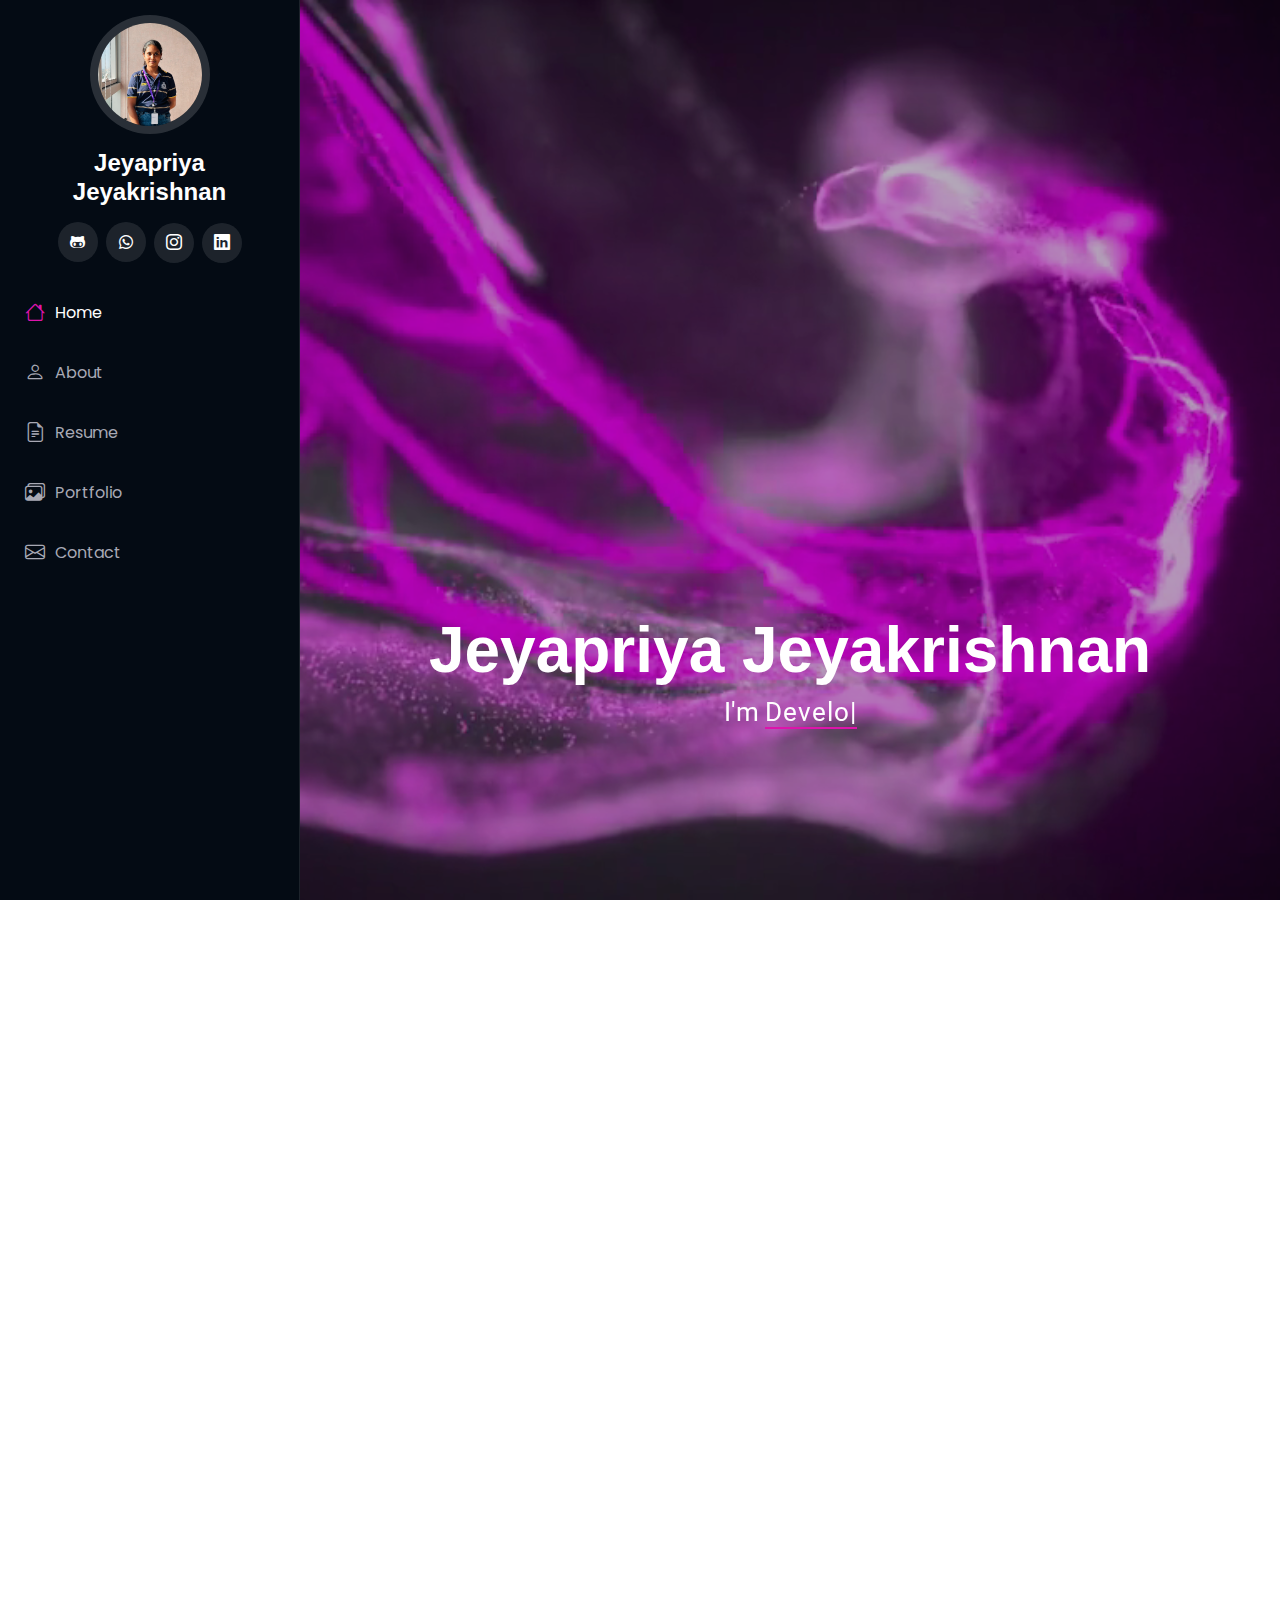
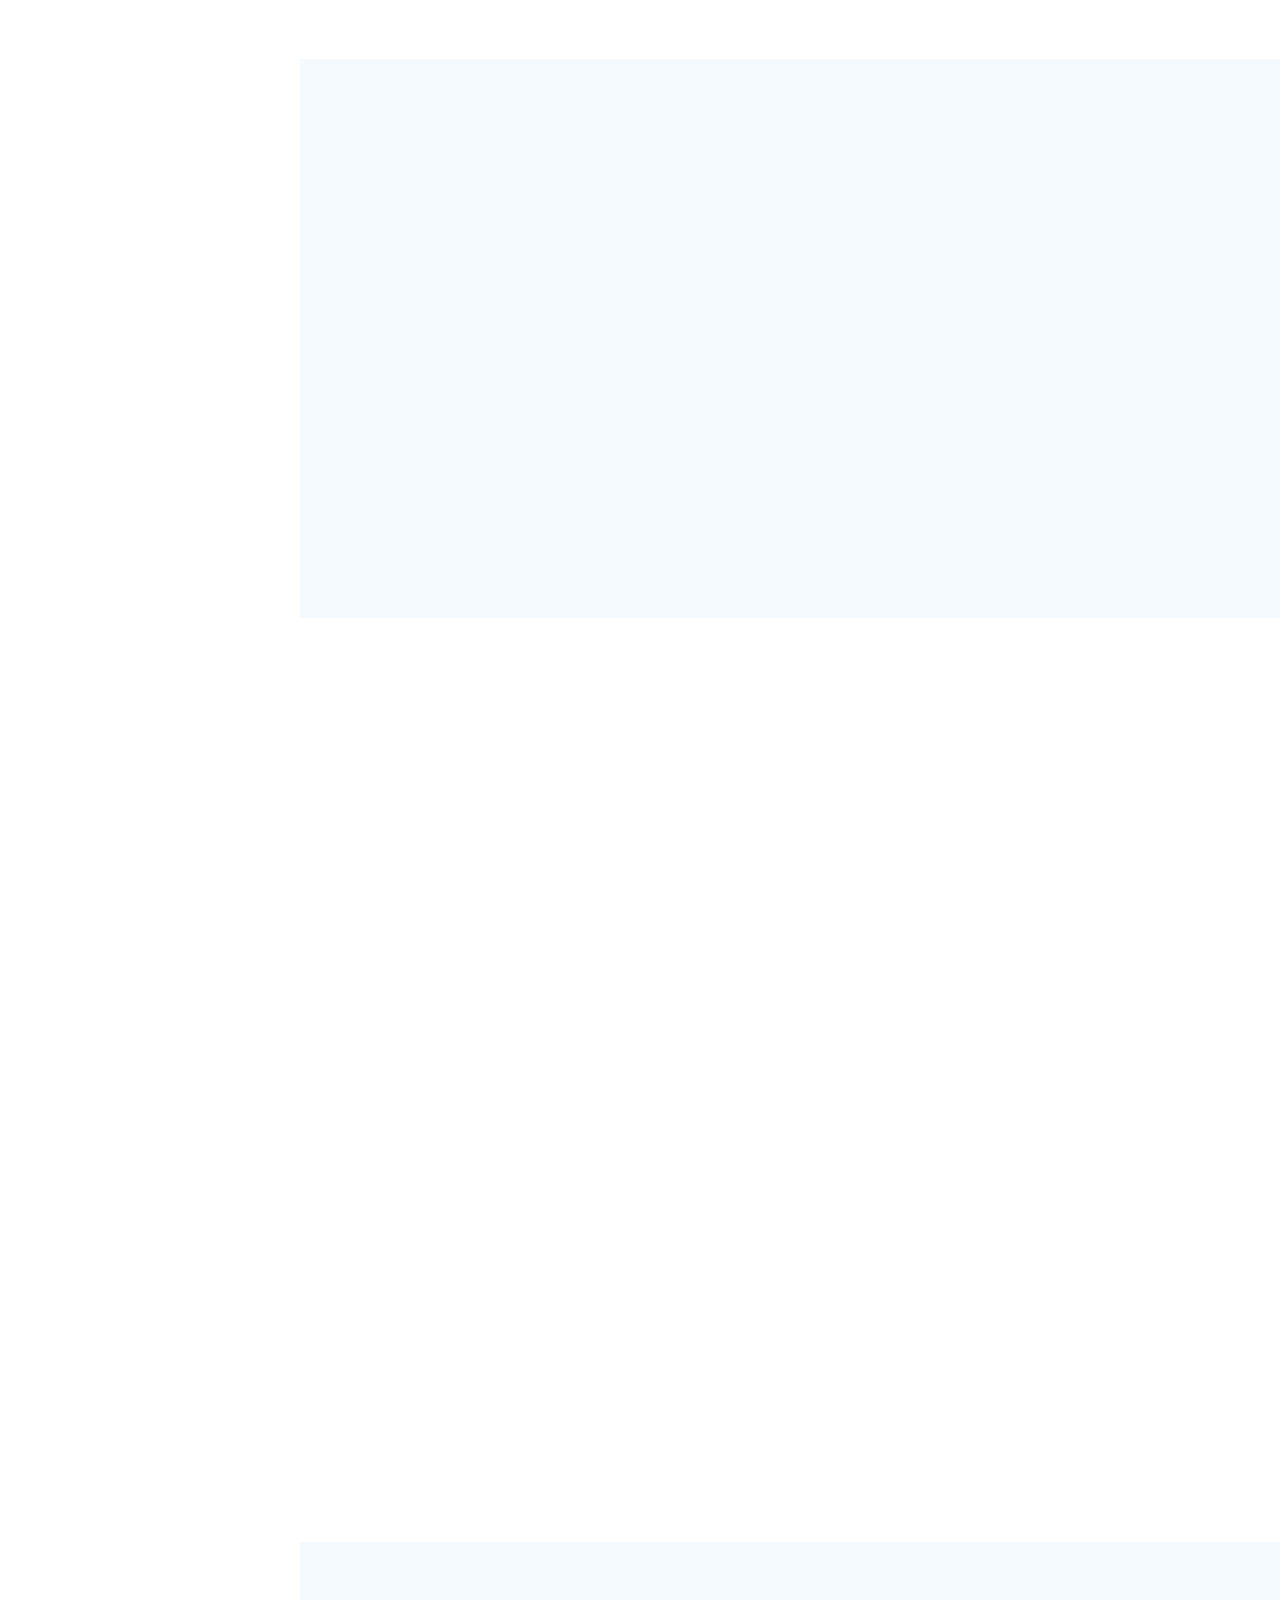
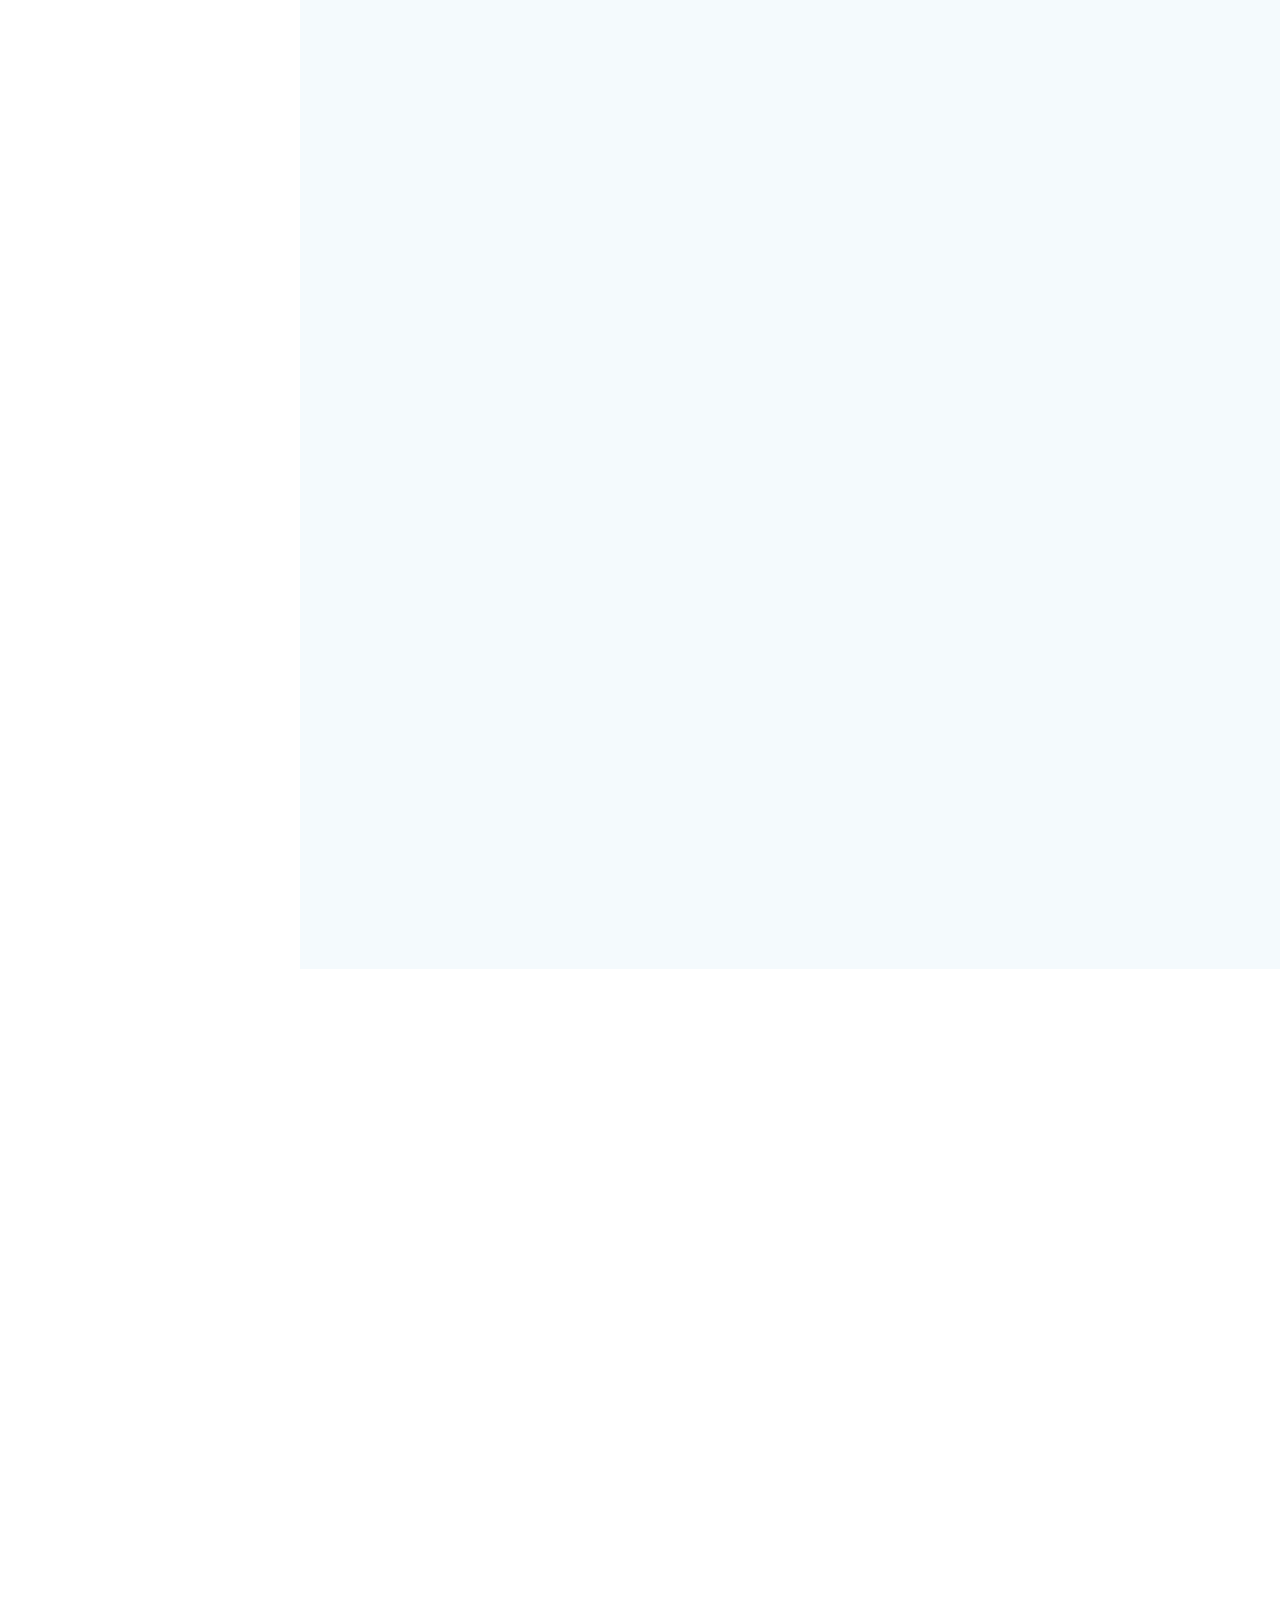
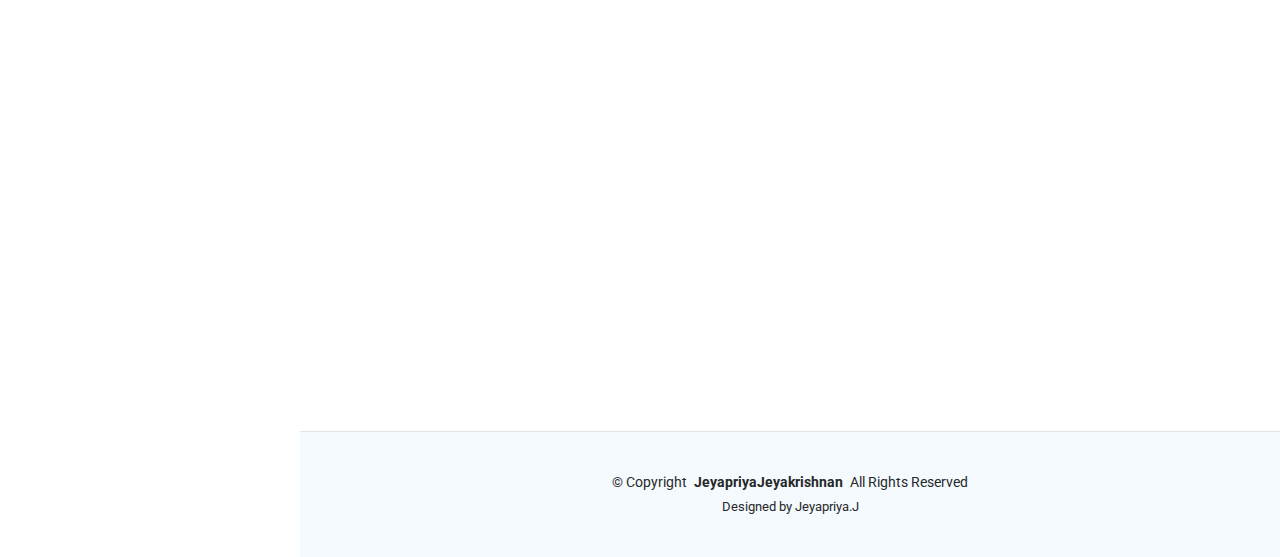
<file: index.html>
<!DOCTYPE html>
<html lang="en">

<head>
  <meta charset="utf-8">
  <meta content="width=device-width, initial-scale=1.0" name="viewport">
  <title>Personal Portfolio</title>
  <meta content="" name="description">
  <meta content="" name="keywords">

  <!-- Fonts -->
  <link href="https://fonts.googleapis.com" rel="preconnect">
  <link href="https://fonts.gstatic.com" rel="preconnect" crossorigin>
  <link href="https://fonts.googleapis.com/css2?family=Roboto:ital,wght@0,100;0,300;0,400;0,500;0,700;0,900;1,100;1,300;1,400;1,500;1,700;1,900&family=Poppins:ital,wght@0,100;0,200;0,300;0,400;0,500;0,600;0,700;0,800;0,900;1,100;1,200;1,300;1,400;1,500;1,600;1,700;1,800;1,900&display=swap" rel="stylesheet">

  <!-- Vendor CSS Files -->
  <link href="assets/vendor/bootstrap/css/bootstrap.min.css" rel="stylesheet">
  <link href="assets/vendor/bootstrap-icons/bootstrap-icons.css" rel="stylesheet">
  <link href="assets/vendor/aos/aos.css" rel="stylesheet">
  <link href="assets/vendor/glightbox/css/glightbox.min.css" rel="stylesheet">
  <link href="assets/vendor/swiper/swiper-bundle.min.css" rel="stylesheet">
  <!-- Add Font Awesome CSS -->
  <link href="https://cdnjs.cloudflare.com/ajax/libs/font-awesome/6.5.1/css/all.min.css" rel="stylesheet">

  <!-- Main CSS File -->
  <link href="assets/css/main.css" rel="stylesheet">
</head>



<body class="index-page">

  <header id="header" class="header dark-background d-flex flex-column">
    <i class="header-toggle d-xl-none bi bi-list"></i>

    <div class="profile-img">
      <img src="assets/img/my-profile-img2.jpg" alt="" class="img-fluid rounded-circle">
    </div>

    <a href="index.html" class="logo d-flex align-items-center justify-content-center">
      
      <h1 class="sitename">Jeyapriya Jeyakrishnan</h1>
    </a>

    <div class="social-links text-center">
      <a href="https://github.com/Jeyapriyajm" class="github"><i class="fa-brands fa-github-alt"></i></a>
      <a href="https://wa.me/+94762146064" class="whatsapp"><i class="fa-brands fa-whatsapp"></i></a>
      <a href="#" class="instagram"><i class="bi bi-instagram"></i></a>
      <a href="https://www.linkedin.com/in/jeyapriya-jeyakrishnan/" class="linkedin"><i class="bi bi-linkedin"></i></a>
    </div>

    <nav id="navmenu" class="navmenu">
      <ul>
        <li><a href="#hero" class="active"><i class="bi bi-house navicon"></i>Home</a></li>
        <li><a href="#about"><i class="bi bi-person navicon"></i> About</a></li>
        <li><a href="#resume"><i class="bi bi-file-earmark-text navicon"></i> Resume</a></li>
        <li><a href="#portfolio"><i class="bi bi-images navicon"></i> Portfolio</a></li>
        <li><a href="#contact"><i class="bi bi-envelope navicon"></i> Contact</a></li>
      </ul>
    </nav>

  </header>

  <main class="main">

    <!-- Hero Section -->
    <section id="hero" class="hero section dark-background">
      <video src="assets/img/bg.mp4" autoplay muted loop class="hero-video"></video>
      <div class="container hero-text" data-aos="fade-up" data-aos-delay="100">
        <h2>Jeyapriya Jeyakrishnan</h2>
        <p>
          I'm <span class="typed" data-typed-items="Developer, Freelancer, UI/UX Designer">Designer</span>
          <span class="typed-cursor typed-cursor--blink" aria-hidden="true"></span>
        </p>
      </div>
    </section>
    

    </section><!-- /Hero Section -->

    <!-- About Section -->
    <section id="about" class="about section">

      <!-- Section Title -->
      <div class="container section-title" data-aos="fade-up">
        <h2>About</h2>
        <p>Hi! I'm Jeypriya Jeyakrishnan, a passionate Technology Undergraduate specializing in 
          BICT (Bachelor of Information and Communication Technology) 
          at the University of Colombo Faculty of Technology. I thrive on solving 
          real-world challenges through coding and creative solutions, blending technical 
          expertise with innovative design. </p>
      </div><!-- End Section Title -->

      <div class="container" data-aos="fade-up" data-aos-delay="100">

        <div class="row gy-4 justify-content-center">
          <div class="col-lg-4">
            <img src="assets/img/my-profile-img.jpg" class="img-fluid" alt="">
          </div>
          <div class="col-lg-8 content">
            <h2>UI/UX Designer &amp; Web Developer.</h2>
            <p class="fst-italic py-3">
              
            </p>
            <div class="row">
              <div class="col-lg-6">
                <ul>
                  <li><i class="bi bi-chevron-right"></i> <strong>Birthday:</strong> <span>12. 11. 2001</span></li>
                  <li><i class="bi bi-chevron-right"></i> <strong>Website:</strong> <span></span></li>
                  <li><i class="bi bi-chevron-right"></i> <strong>Phone:</strong> <span>+94 762146064</span></li>
                  <li><i class="bi bi-chevron-right"></i> <strong>City:</strong> <span>Kandy, Sri Lanka</span></li>
                </ul>
              </div>
              <div class="col-lg-6">
                <ul>
                  <li><i class="bi bi-chevron-right"></i> <strong>Age:</strong> <span>23</span></li>
                  <li><i class="bi bi-chevron-right"></i> <strong>Degree:</strong> <span>BICT(Hons)</span></li>
                  <li><i class="bi bi-chevron-right"></i> <strong>Email:</strong> <span>jeyapriyajeyakrishnan@gmail.com</span></li>
                  <li><i class="bi bi-chevron-right"></i> <strong>Freelance:</strong> <span>Available</span></li>
                </ul>
              </div>
            </div>
            <p class="py-3">
              My skills span across software development, 
          web design, and project management, with hands-on experience in Python, Java, 
          C programming, SQL, and Android development. On the design side, I excel in crafting 
          clean, modern UI/UX designs using tools like Figma. I focus on creating solutions that 
          are not only visually appealing but also deliver an exceptional user experience.
            </p>
          </div>
        </div>

      </div>

    </section><!-- /About Section -->

  
    <!-- Skills Section -->
    <section id="skills" class="skills section light-background">

      <!-- Section Title -->
      <div class="container section-title" data-aos="fade-up">
        <h2>Skills</h2>
      </div><!-- End Section Title -->

      <div class="container" data-aos="fade-up" data-aos-delay="100">

        <div class="row skills-content skills-animation">

          <div class="col-lg-6">

            <div class="progress">
              <span class="skill"><span>HTML</span> <i class="val">100%</i></span>
              <div class="progress-bar-wrap">
                <div class="progress-bar" role="progressbar" aria-valuenow="100" aria-valuemin="0" aria-valuemax="100"></div>
              </div>
            </div><!-- End Skills Item -->

            <div class="progress">
              <span class="skill"><span>CSS</span> <i class="val">90%</i></span>
              <div class="progress-bar-wrap">
                <div class="progress-bar" role="progressbar" aria-valuenow="90" aria-valuemin="0" aria-valuemax="100"></div>
              </div>
            </div><!-- End Skills Item -->

            <div class="progress">
              <span class="skill"><span>JavaScript</span> <i class="val">75%</i></span>
              <div class="progress-bar-wrap">
                <div class="progress-bar" role="progressbar" aria-valuenow="75" aria-valuemin="0" aria-valuemax="100"></div>
              </div>
            </div><!-- End Skills Item -->

            <div class="progress">
              <span class="skill"><span>C</span> <i class="val">90%</i></span>
              <div class="progress-bar-wrap">
                <div class="progress-bar" role="progressbar" aria-valuenow="90" aria-valuemin="0" aria-valuemax="100"></div>
              </div>
            </div><!-- End Skills Item -->
            
            <div class="progress">
              <span class="skill"><span>Java</span> <i class="val">75%</i></span>
              <div class="progress-bar-wrap">
                <div class="progress-bar" role="progressbar" aria-valuenow="75" aria-valuemin="0" aria-valuemax="100"></div>
              </div>
            </div><!-- End Skills Item -->

          </div>

          <div class="col-lg-6">

            <div class="progress">
              <span class="skill"><span>PHP</span> <i class="val">80%</i></span>
              <div class="progress-bar-wrap">
                <div class="progress-bar" role="progressbar" aria-valuenow="80" aria-valuemin="0" aria-valuemax="100"></div>
              </div>
            </div><!-- End Skills Item -->

            <div class="progress">
              <span class="skill"><span>React</span> <i class="val">70%</i></span>
              <div class="progress-bar-wrap">
                <div class="progress-bar" role="progressbar" aria-valuenow="70" aria-valuemin="0" aria-valuemax="100"></div>
              </div>
            </div><!-- End Skills Item -->

            <div class="progress">
              <span class="skill"><span>SQL</span> <i class="val">80%</i></span>
              <div class="progress-bar-wrap">
                <div class="progress-bar" role="progressbar" aria-valuenow="80" aria-valuemin="0" aria-valuemax="100"></div>
              </div>
            </div><!-- End Skills Item -->
            
            <div class="progress">
              <span class="skill"><span>Python</span> <i class="val">80%</i></span>
              <div class="progress-bar-wrap">
                <div class="progress-bar" role="progressbar" aria-valuenow="80" aria-valuemin="0" aria-valuemax="100"></div>
              </div>
            </div><!-- End Skills Item -->

          </div>

        </div>

      </div>

    </section><!-- /Skills Section -->

    <!-- Resume Section -->
    <section id="resume" class="resume section">

      <!-- Section Title -->
      <div class="container section-title" data-aos="fade-up">
        <h2>Resume</h2>
        <p>I'm a dedicated and detail-oriented full-stack software developer 
          with experience in creating user-friendly, functional applications and websites.
           With a strong foundation in programming, I specialize in full-cycle software
           development, from concept to deployment, ensuring seamless functionality and exceptional design.</p>
      </div><!-- End Section Title -->

      <div class="container">

        <div class="row">

          <div class="col-lg-6" data-aos="fade-up" data-aos-delay="100">
            <h3 class="resume-title">Sumary</h3>

            <div class="resume-item pb-0">
              <h4>Jeyapriya Jyakrishnan</h4>

              <ul>
                <li>Kandy, Sri Lanka</li>
                <li>+94 762146064</li>
                <li>jeyapriyajeyakrishnan@gmail.com</li>
              </ul>
            </div><!-- Edn Resume Item -->

            <h3 class="resume-title">Education</h3>
            <div class="resume-item">
              <h4>Bachelor of Information and Communication Technology (BICT)</h4>
              <h5>2012 - 2026</h5>
              <p><em>University Of Colombo, Faculty of Technology</em></p>
              <p>Specializing in Information and Communication Technology with a strong focus on:

                <li>Operating Systems concepts</li>
                <li>Programming concepts</li>
                <li>Networking</li>
                <li>Database concepts</li>
                <li>Theory of Computer Science</li></p>
            </div><!-- Edn Resume Item -->


          </div>

          <div class="col-lg-6" data-aos="fade-up" data-aos-delay="200">
            <h3 class="resume-title">Certification</h3>
            <div class="resume-item">
              <h4>AWS Academy Graduate</h4>
              <h5>2023 - 2024</h5>
              <p><em>Certificate of Completion for AWS Cloud Foundation
              </em></p>
              <p>This program provided me with foundational knowledge in 
                Amazon Web Services (AWS), covering essential cloud 
                computing concepts, core AWS services, security, architecture, pricing, and support.</p>
            </div><!-- Edn Resume Item -->

            

          </div>

        </div>

      </div>

    </section><!-- /Resume Section -->

    <!-- Portfolio Section -->
    <section id="portfolio" class="portfolio section light-background">

      <!-- Section Title -->
      <div class="container section-title" data-aos="fade-up">
        <h2>Portfolio- Projects</h2>
        
      </div><!-- End Section Title -->

      <div class="container">

        <div class="isotope-layout" data-default-filter="*" data-layout="masonry" data-sort="original-order">

          <ul class="portfolio-filters isotope-filters" data-aos="fade-up" data-aos-delay="100">
            <li data-filter="*" class="filter-active">All</li>
            <li data-filter=".filter-UI">UI/UX Design</li>
            <li data-filter=".filter-Web">Web Application</li>
            <li data-filter=".filter-App">Mobile Application</li>
            <li data-filter=".filter-Se">Software Projects</li>
          </ul><!-- End Portfolio Filters -->

          <div class="row gy-4 isotope-container" data-aos="fade-up" data-aos-delay="200">

            <div class="col-lg-4 col-md-6 portfolio-item isotope-item filter-UI">
              <div class="portfolio-content h-100">
                <img src="assets/img/portfolio/UI Design-1.png" class="img-fluid" alt="">
                <div class="portfolio-info">
                  <h4>UI/UX Design</h4>
                  <p></p>
                  <a href="assets/img/portfolio/UI Design-1.png" title="UI Design" data-gallery="portfolio-gallery-UI" class="glightbox preview-link"><i class="bi bi-zoom-in"></i></a>
                  <a href="https://www.figma.com/design/pa0MLFTTeTrivCj2wcmrbG/Untitled?node-id=0-1&t=E3aLS8XmKxyAafVD-1" title="More Details" class="details-link"><i class="bi bi-link-45deg"></i></a>
                </div>
              </div>
            </div><!-- End Portfolio Item -->

            <div class="col-lg-4 col-md-6 portfolio-item isotope-item filter-Web">
              <div class="portfolio-content h-100">
                <img src="assets/img/portfolio/Web-1.jpg" class="img-fluid" alt="">
                <div class="portfolio-info">
                  <h4>Zero the Refill Store</h4>
                  <p></p>
                  <a href="assets/img/portfolio/Web-1.jpg" title="E-commerce Website" data-gallery="portfolio-gallery-Web" class="glightbox preview-link"><i class="bi bi-zoom-in"></i></a>
                  <a href="" title="More Details" class="details-link"><!--<i class="bi bi-link-45deg">--></i></a>
                </div>
              </div>
            </div><!-- End Portfolio Item -->

            <div class="col-lg-4 col-md-6 portfolio-item isotope-item filter-App">
              <div class="portfolio-content h-100">
                <img src="assets/img/portfolio/APP.png" class="img-fluid" alt="">
                <div class="portfolio-info">
                  <h4>ToDo Mobile Application</h4>
                  <a href="assets/img/portfolio/APP.png" title="App 1" data-gallery="portfolio-gallery-app" class="glightbox preview-link"><i class="bi bi-zoom-in"></i></a>
                  <a href="https://github.com/Jeyapriyajm/Todo-app.git" title="More Details" class="details-link"><i class="bi bi-link-45deg"></i></a>
                </div>
              </div>
            </div><!-- End Portfolio Item -->

            <div class="col-lg-4 col-md-6 portfolio-item isotope-item filter-Web">
              <div class="portfolio-content h-100">
                <img src="assets/img/portfolio/Web-2.png" class="img-fluid" alt="">
                <div class="portfolio-info">
                  <h4>Online Ice- Cream Shop</h4>
                  <p></p>
                  <a href="assets/img/portfolio/Web-2.png" title="Online Ice-cream store" data-gallery="portfolio-gallery-web" class="glightbox preview-link"><i class="bi bi-zoom-in"></i></a>
                  <a href="https://github.com/Jeyapriyajm/Ecom_Project1.git" title="More Details" class="details-link"><i class="bi bi-link-45deg"></i></a>
                </div>
              </div>
            </div><!-- End Portfolio Item -->

            <div class="col-lg-4 col-md-6 portfolio-item isotope-item filter-Se">
              <div class="portfolio-content h-100">
                <img src="assets/img/portfolio/calculator-1.png" class="img-fluid" alt="">
                <div class="portfolio-info">
                  <h4>RPN Calculator</h4>
                  <p></p>
                  <a href="assets/img/portfolio/calculator-2.png" title="ClI software Project Using C" data-gallery="portfolio-gallery-Se" class="glightbox preview-link"><i class="bi bi-zoom-in"></i></a>
                  <a href="https://github.com/Jeyapriyajm/Group_Project.git" title="More Details" class="details-link"><i class="bi bi-link-45deg"></i></a>
                </div>
              </div>
            </div><!-- End Portfolio Item -->

            <div class="row gy-4 isotope-container" data-aos="fade-up" data-aos-delay="200">

              <div class="col-lg-4 col-md-6 portfolio-item isotope-item filter-UI">
                <div class="portfolio-content h-100">
                  <img src="assets/img/portfolio/UI Design-2.png" class="img-fluid" alt="">
                  <div class="portfolio-info">
                    <h4>UI/UX Design</h4>
                    <p></p>
                    <a href="assets/img/portfolio/UI Design-2.png" title="UI Design" data-gallery="portfolio-gallery-UI" class="glightbox preview-link"><i class="bi bi-zoom-in"></i></a>
                    <a href="https://www.figma.com/design/EEtuyxfnwVpnxnRrLgfyYD/todo-app-ui-correct?node-id=0-1&t=r4GjNjKVZmxlzyyA-1" title="More Details" class="details-link"><i class="bi bi-link-45deg"></i></a>
                  </div>
                </div>
              </div><!-- End Portfolio Item -->

            <div class="col-lg-4 col-md-6 portfolio-item isotope-item filter-Web">
              <div class="portfolio-content h-100">
                <img src="assets/img/portfolio/Web Game.png" class="img-fluid" alt="">
                <div class="portfolio-info">
                  <h4>Simple 2D Game</h4>
                  <p></p>
                  <a href="assets/img/portfolio/Web Game.png" title="2D game" data-gallery="portfolio-gallery-web" class="glightbox preview-link"><i class="bi bi-zoom-in"></i></a>
                  <a href="https://jeyapriyajm.github.io/Simple_2D_Game/" title="More Details" class="details-link"><i class="bi bi-link-45deg"></i></a>
                </div>
              </div>
            </div><!-- End Portfolio Item -->

            <div class="col-lg-4 col-md-6 portfolio-item isotope-item filter-Se">
              <div class="portfolio-content h-100">
                <img src="assets/img/portfolio/python-1.png" class="img-fluid" alt="">
                <div class="portfolio-info">
                  <h4>Election Vote Calculation System</h4>
                  <p></p>
                  <a href="assets/img/portfolio/python-1.png" title="Election Vote Calculation system" data-gallery="portfolio-gallery-Se" class="glightbox preview-link"><i class="bi bi-zoom-in"></i></a>
                  <a href="https://github.com/Jeyapriyajm/Election-Vote-Calculation-System.git" title="More Details" class="details-link"><i class="bi bi-link-45deg"></i></a>
                </div>
              </div>
            </div><!-- End Portfolio Item -->

            <div class="col-lg-4 col-md-6 portfolio-item isotope-item filter-Se">
              <div class="portfolio-content h-100">
                <img src="assets/img/portfolio/C-1.png" class="img-fluid" alt="">
                <div class="portfolio-info">
                  <h4>Student management System</h4>
                  <p></p>
                  <a href="assets/img/portfolio/c-2.png" title="Simple Web based 2D Game" data-gallery="portfolio-gallery-Se" class="glightbox preview-link"><i class="bi bi-zoom-in"></i></a>
                  <a href="https://github.com/Jeyapriyajm/Student_Management_System.git" title="More Details" class="details-link"><i class="bi bi-link-45deg"></i></a>
                </div>
              </div>
            </div><!-- End Portfolio Item -->

            <div class="col-lg-4 col-md-6 portfolio-item isotope-item filter-Web">
              <div class="portfolio-content h-100">
                <img src="assets/img/portfolio/web-3.png" class="img-fluid" alt="">
                <div class="portfolio-info">
                  <h4>Personal Portfolio</h4>
                  <p></p>
                  <a href="assets/img/portfolio/web-3.png" title="Personal-Portfolio" data-gallery="portfolio-gallery-Web" class="glightbox preview-link"><i class="bi bi-zoom-in"></i></a>
                  <a href="https://jeyapriyajm.github.io/Web/" title="More Details" class="details-link"><i class="bi bi-link-45deg"></i></a>
                </div>
              </div>
            </div><!-- End Portfolio Item -->

            <div class="col-lg-4 col-md-6 portfolio-item isotope-item filter-Web">
              <div class="portfolio-content h-100">
                <img src="assets/img/portfolio/web-4.png" class="img-fluid" alt="">
                <div class="portfolio-info">
                  <h4>SJ Motors</h4>
                  <p></p>
                  <a href="assets/img/portfolio/web-4.png" title="SJ motors" data-gallery="portfolio-gallery-Web" class="glightbox preview-link"><i class="bi bi-zoom-in"></i></a>
                  <a href="https://github.com/Jeyapriyajm/SJ_motors.git" title="More Details" class="details-link"><i class="bi bi-link-45deg"></i></a>
                </div>
              </div>
            </div><!-- End Portfolio Item -->

          </div><!-- End Portfolio Container -->

        </div>

      </div>

    </section><!-- /Portfolio Section -->


    <!-- Contact Section -->
    <section id="contact" class="contact section">

      <!-- Section Title -->
      <div class="container section-title" data-aos="fade-up">
        <h2>Contact</h2>
        <p>Interested in collaborating on exciting projects or discussing opportunities? Feel free to reach out!

        </p>
      </div><!-- End Section Title -->

      <div class="container" data-aos="fade-up" data-aos-delay="100">

        <div class="row gy-4">

          <div class="col-lg-5">

            <div class="info-wrap">
              <div class="info-item d-flex" data-aos="fade-up" data-aos-delay="200">
                <i class="bi bi-geo-alt flex-shrink-0"></i>
                <div>
                  <h3>Address</h3>
                  <p>18/3, Sinhapitiya, Gampola, Sri Lanka</p>
                </div>
              </div><!-- End Info Item -->

              <div class="info-item d-flex" data-aos="fade-up" data-aos-delay="300">
                <i class="bi bi-telephone flex-shrink-0"></i>
                <div>
                  <h3>Call Me</h3>
                  <p>+94 762146064</p>
                </div>
              </div><!-- End Info Item -->

              <div class="info-item d-flex" data-aos="fade-up" data-aos-delay="400">
                <i class="bi bi-envelope flex-shrink-0"></i>
                <div>
                  <h3>Email Address</h3>
                  <p>jeyapriyajeyakrishnan@gmail.com</p>
                </div>
              </div><!-- End Info  -->

              <iframe src="https://www.google.com/maps/embed?pb=!1m18!1m12!1m3!1d48987.12658554765!2d80.5264147540458!3d7.1772464637640185!2m3!1f0!2f0!3f0!3m2!1i1024!2i768!4f13.1!3m3!1m2!1s0x3ae371c740a6ba35%3A0x199f5ad7a0aaa198!2sGampola%2C%20Sri%20Lanka!5e1!3m2!1sen!2sus!4v1733820699525!5m2!1sen!2sus" width="600" height="450" style="border:0;" allowfullscreen="" loading="lazy" referrerpolicy="no-referrer-when-downgrade"></iframe>
            </div>
          </div>

          <div class="col-lg-7">
            <form action="forms/contact.php" method="post" class="php-email-form" data-aos="fade-up" data-aos-delay="200">
              <div class="row gy-4">

                <div class="col-md-6">
                  <label for="name-field" class="pb-2">Your Name</label>
                  <input type="text" name="name" id="name-field" class="form-control" required="">
                </div>

                <div class="col-md-6">
                  <label for="email-field" class="pb-2">Your Email</label>
                  <input type="email" class="form-control" name="email" id="email-field" required="">
                </div>

                <div class="col-md-12">
                  <label for="subject-field" class="pb-2">Subject</label>
                  <input type="text" class="form-control" name="subject" id="subject-field" required="">
                </div>

                <div class="col-md-12">
                  <label for="message-field" class="pb-2">Message</label>
                  <textarea class="form-control" name="message" rows="10" id="message-field" required=""></textarea>
                </div>

                <div class="col-md-12 text-center">
                  <div class="loading">Loading</div>
                  <div class="error-message"></div>
                  <div class="sent-message">Your message has been sent. Thank you!</div>

                  <button type="submit">Send Message</button>
                </div>

              </div>
            </form>
          </div><!-- End Contact Form -->

        </div>

      </div>

    </section><!-- /Contact Section -->

  </main>

  <footer id="footer" class="footer position-relative light-background">

    <div class="container">
      <div class="copyright text-center ">
        <p>© <span>Copyright</span> <strong class="px-1 sitename">JeyapriyaJeyakrishnan</strong> <span>All Rights Reserved</span></p>
      </div>
      <div class="credits">
        Designed by Jeyapriya.J 
      </div>
    </div>

  </footer>

  <!-- Scroll Top -->
  <a href="#" id="scroll-top" class="scroll-top d-flex align-items-center justify-content-center"><i class="bi bi-arrow-up-short"></i></a>

  <!-- Preloader -->
  <div id="preloader"></div>

  <!-- Vendor JS Files -->
  <script src="assets/vendor/bootstrap/js/bootstrap.bundle.min.js"></script>
  <script src="assets/vendor/php-email-form/validate.js"></script>
  <script src="assets/vendor/aos/aos.js"></script>
  <script src="assets/vendor/typed.js/typed.umd.js"></script>
  <script src="assets/vendor/purecounter/purecounter_vanilla.js"></script>
  <script src="assets/vendor/waypoints/noframework.waypoints.js"></script>
  <script src="assets/vendor/glightbox/js/glightbox.min.js"></script>
  <script src="assets/vendor/imagesloaded/imagesloaded.pkgd.min.js"></script>
  <script src="assets/vendor/isotope-layout/isotope.pkgd.min.js"></script>
  <script src="assets/vendor/swiper/swiper-bundle.min.js"></script>

  <!-- Main JS File -->
  <script src="assets/js/main.js"></script>

</body>

</html>
</file>
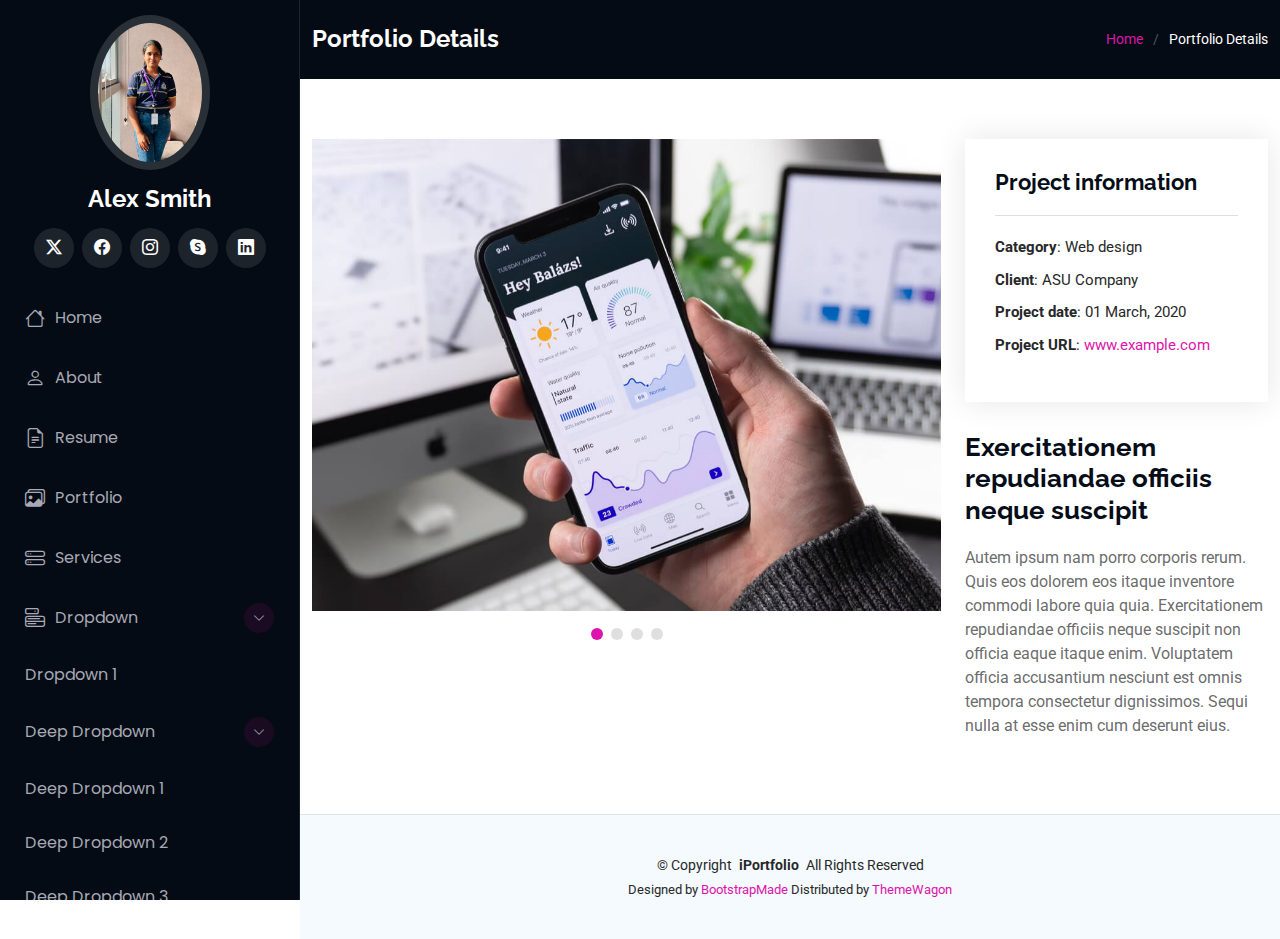
<file: portfolio-details.html>
<!DOCTYPE html>
<html lang="en">

<head>
  <meta charset="utf-8">
  <meta content="width=device-width, initial-scale=1.0" name="viewport">
  <title>Portfolio Details - iPortfolio Bootstrap Template</title>
  <meta content="" name="description">
  <meta content="" name="keywords">

  <!-- Fonts -->
  <link href="https://fonts.googleapis.com" rel="preconnect">
  <link href="https://fonts.gstatic.com" rel="preconnect" crossorigin>
  <link href="https://fonts.googleapis.com/css2?family=Roboto:ital,wght@0,100;0,300;0,400;0,500;0,700;0,900;1,100;1,300;1,400;1,500;1,700;1,900&family=Poppins:ital,wght@0,100;0,200;0,300;0,400;0,500;0,600;0,700;0,800;0,900;1,100;1,200;1,300;1,400;1,500;1,600;1,700;1,800;1,900&family=Raleway:ital,wght@0,100;0,200;0,300;0,400;0,500;0,600;0,700;0,800;0,900;1,100;1,200;1,300;1,400;1,500;1,600;1,700;1,800;1,900&display=swap" rel="stylesheet">

  <!-- Vendor CSS Files -->
  <link href="assets/vendor/bootstrap/css/bootstrap.min.css" rel="stylesheet">
  <link href="assets/vendor/bootstrap-icons/bootstrap-icons.css" rel="stylesheet">
  <link href="assets/vendor/aos/aos.css" rel="stylesheet">
  <link href="assets/vendor/glightbox/css/glightbox.min.css" rel="stylesheet">
  <link href="assets/vendor/swiper/swiper-bundle.min.css" rel="stylesheet">

  <!-- Main CSS File -->
  <link href="assets/css/main.css" rel="stylesheet">
</head>

<body class="portfolio-details-page">

  <header id="header" class="header dark-background d-flex flex-column">
    <i class="header-toggle d-xl-none bi bi-list"></i>

    <div class="profile-img">
      <img src="assets/img/my-profile-img.jpg" alt="" class="img-fluid rounded-circle">
    </div>

    <a href="index.html" class="logo d-flex align-items-center justify-content-center">
      <!-- Uncomment the line below if you also wish to use an image logo -->
      <!-- <img src="assets/img/logo.png" alt=""> -->
      <h1 class="sitename">Alex Smith</h1>
    </a>

    <div class="social-links text-center">
      <a href="#" class="twitter"><i class="bi bi-twitter-x"></i></a>
      <a href="#" class="facebook"><i class="bi bi-facebook"></i></a>
      <a href="#" class="instagram"><i class="bi bi-instagram"></i></a>
      <a href="#" class="google-plus"><i class="bi bi-skype"></i></a>
      <a href="#" class="linkedin"><i class="bi bi-linkedin"></i></a>
    </div>

    <nav id="navmenu" class="navmenu">
      <ul>
        <li><a href="#hero"><i class="bi bi-house navicon"></i>Home</a></li>
        <li><a href="#about"><i class="bi bi-person navicon"></i> About</a></li>
        <li><a href="#resume"><i class="bi bi-file-earmark-text navicon"></i> Resume</a></li>
        <li><a href="#portfolio"><i class="bi bi-images navicon"></i> Portfolio</a></li>
        <li><a href="#services"><i class="bi bi-hdd-stack navicon"></i> Services</a></li>
        <li class="dropdown"><a href="#"><i class="bi bi-menu-button navicon"></i> <span>Dropdown</span> <i class="bi bi-chevron-down toggle-dropdown"></i></a>
          <ul>
            <li><a href="#">Dropdown 1</a></li>
            <li class="dropdown"><a href="#"><span>Deep Dropdown</span> <i class="bi bi-chevron-down toggle-dropdown"></i></a>
              <ul>
                <li><a href="#">Deep Dropdown 1</a></li>
                <li><a href="#">Deep Dropdown 2</a></li>
                <li><a href="#">Deep Dropdown 3</a></li>
                <li><a href="#">Deep Dropdown 4</a></li>
                <li><a href="#">Deep Dropdown 5</a></li>
              </ul>
            </li>
            <li><a href="#">Dropdown 2</a></li>
            <li><a href="#">Dropdown 3</a></li>
            <li><a href="#">Dropdown 4</a></li>
          </ul>
        </li>
        <li><a href="#contact"><i class="bi bi-envelope navicon"></i> Contact</a></li>
      </ul>
    </nav>

  </header>

  <main class="main">

    <!-- Page Title -->
    <div class="page-title dark-background">
      <div class="container d-lg-flex justify-content-between align-items-center">
        <h1 class="mb-2 mb-lg-0">Portfolio Details</h1>
        <nav class="breadcrumbs">
          <ol>
            <li><a href="index.html">Home</a></li>
            <li class="current">Portfolio Details</li>
          </ol>
        </nav>
      </div>
    </div><!-- End Page Title -->

    <!-- Portfolio Details Section -->
    <section id="portfolio-details" class="portfolio-details section">

      <div class="container" data-aos="fade-up" data-aos-delay="100">

        <div class="row gy-4">

          <div class="col-lg-8">
            <div class="portfolio-details-slider swiper init-swiper">

              <script type="application/json" class="swiper-config">
                {
                  "loop": true,
                  "speed": 600,
                  "autoplay": {
                    "delay": 5000
                  },
                  "slidesPerView": "auto",
                  "pagination": {
                    "el": ".swiper-pagination",
                    "type": "bullets",
                    "clickable": true
                  }
                }
              </script>

              <div class="swiper-wrapper align-items-center">

                <div class="swiper-slide">
                  <img src="assets/img/portfolio/app-1.jpg" alt="">
                </div>

                <div class="swiper-slide">
                  <img src="assets/img/portfolio/product-1.jpg" alt="">
                </div>

                <div class="swiper-slide">
                  <img src="assets/img/portfolio/branding-1.jpg" alt="">
                </div>

                <div class="swiper-slide">
                  <img src="assets/img/portfolio/books-1.jpg" alt="">
                </div>

              </div>
              <div class="swiper-pagination"></div>
            </div>
          </div>

          <div class="col-lg-4">
            <div class="portfolio-info" data-aos="fade-up" data-aos-delay="200">
              <h3>Project information</h3>
              <ul>
                <li><strong>Category</strong>: Web design</li>
                <li><strong>Client</strong>: ASU Company</li>
                <li><strong>Project date</strong>: 01 March, 2020</li>
                <li><strong>Project URL</strong>: <a href="#">www.example.com</a></li>
              </ul>
            </div>
            <div class="portfolio-description" data-aos="fade-up" data-aos-delay="300">
              <h2>Exercitationem repudiandae officiis neque suscipit</h2>
              <p>
                Autem ipsum nam porro corporis rerum. Quis eos dolorem eos itaque inventore commodi labore quia quia. Exercitationem repudiandae officiis neque suscipit non officia eaque itaque enim. Voluptatem officia accusantium nesciunt est omnis tempora consectetur dignissimos. Sequi nulla at esse enim cum deserunt eius.
              </p>
            </div>
          </div>

        </div>

      </div>

    </section><!-- /Portfolio Details Section -->

  </main>

  <footer id="footer" class="footer position-relative light-background">

    <div class="container">
      <div class="copyright text-center ">
        <p>© <span>Copyright</span> <strong class="px-1 sitename">iPortfolio</strong> <span>All Rights Reserved</span></p>
      </div>
      <div class="credits">
        <!-- All the links in the footer should remain intact. -->
        <!-- You can delete the links only if you've purchased the pro version. -->
        <!-- Licensing information: https://bootstrapmade.com/license/ -->
        <!-- Purchase the pro version with working PHP/AJAX contact form: [buy-url] -->
        Designed by <a href="https://bootstrapmade.com/">BootstrapMade</a> Distributed by <a href="https://themewagon.com">ThemeWagon</a>
      </div>
    </div>

  </footer>

  <!-- Scroll Top -->
  <a href="#" id="scroll-top" class="scroll-top d-flex align-items-center justify-content-center"><i class="bi bi-arrow-up-short"></i></a>

  <!-- Preloader -->
  <div id="preloader"></div>

  <!-- Vendor JS Files -->
  <script src="assets/vendor/bootstrap/js/bootstrap.bundle.min.js"></script>
  <script src="assets/vendor/php-email-form/validate.js"></script>
  <script src="assets/vendor/aos/aos.js"></script>
  <script src="assets/vendor/typed.js/typed.umd.js"></script>
  <script src="assets/vendor/purecounter/purecounter_vanilla.js"></script>
  <script src="assets/vendor/waypoints/noframework.waypoints.js"></script>
  <script src="assets/vendor/glightbox/js/glightbox.min.js"></script>
  <script src="assets/vendor/imagesloaded/imagesloaded.pkgd.min.js"></script>
  <script src="assets/vendor/isotope-layout/isotope.pkgd.min.js"></script>
  <script src="assets/vendor/swiper/swiper-bundle.min.js"></script>

  <!-- Main JS File -->
  <script src="assets/js/main.js"></script>

</body>

</html>
</file>
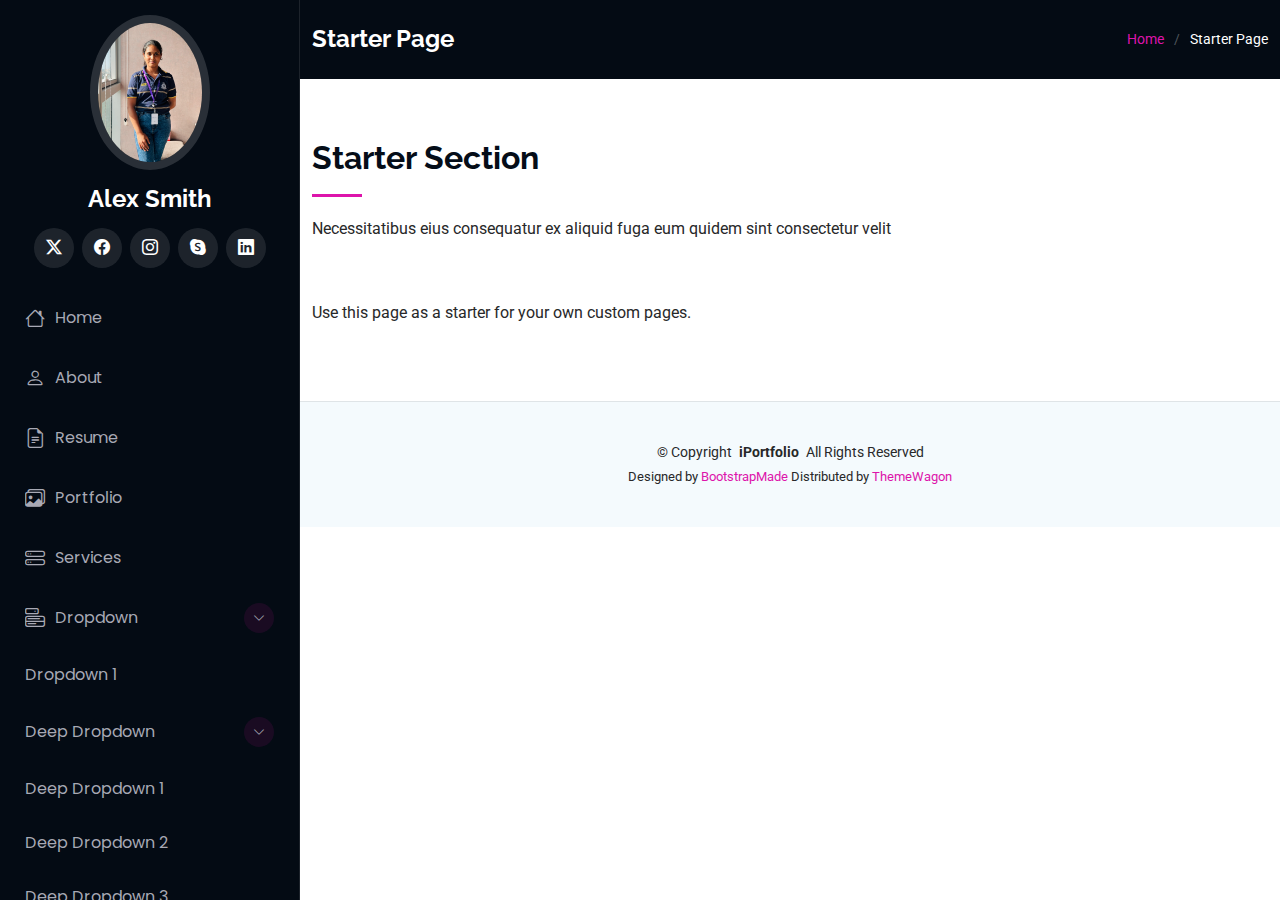
<file: starter-page.html>
<!DOCTYPE html>
<html lang="en">

<head>
  <meta charset="utf-8">
  <meta content="width=device-width, initial-scale=1.0" name="viewport">
  <title>Starter Page - iPortfolio Bootstrap Template</title>
  <meta content="" name="description">
  <meta content="" name="keywords">

  

  <!-- Fonts -->
  <link href="https://fonts.googleapis.com" rel="preconnect">
  <link href="https://fonts.gstatic.com" rel="preconnect" crossorigin>
  <link href="https://fonts.googleapis.com/css2?family=Roboto:ital,wght@0,100;0,300;0,400;0,500;0,700;0,900;1,100;1,300;1,400;1,500;1,700;1,900&family=Poppins:ital,wght@0,100;0,200;0,300;0,400;0,500;0,600;0,700;0,800;0,900;1,100;1,200;1,300;1,400;1,500;1,600;1,700;1,800;1,900&family=Raleway:ital,wght@0,100;0,200;0,300;0,400;0,500;0,600;0,700;0,800;0,900;1,100;1,200;1,300;1,400;1,500;1,600;1,700;1,800;1,900&display=swap" rel="stylesheet">

  <!-- Vendor CSS Files -->
  <link href="assets/vendor/bootstrap/css/bootstrap.min.css" rel="stylesheet">
  <link href="assets/vendor/bootstrap-icons/bootstrap-icons.css" rel="stylesheet">
  <link href="assets/vendor/aos/aos.css" rel="stylesheet">
  <link href="assets/vendor/glightbox/css/glightbox.min.css" rel="stylesheet">
  <link href="assets/vendor/swiper/swiper-bundle.min.css" rel="stylesheet">

  <!-- Main CSS File -->
  <link href="assets/css/main.css" rel="stylesheet">

  <!-- =======================================================
  * Template Name: iPortfolio
  * Template URL: https://bootstrapmade.com/iportfolio-bootstrap-portfolio-websites-template/
  * Updated: Jun 29 2024 with Bootstrap v5.3.3
  * Author: BootstrapMade.com
  * License: https://bootstrapmade.com/license/
  ======================================================== -->
</head>

<body class="starter-page-page">

  <header id="header" class="header dark-background d-flex flex-column">
    <i class="header-toggle d-xl-none bi bi-list"></i>

    <div class="profile-img">
      <img src="assets/img/my-profile-img.jpg" alt="" class="img-fluid rounded-circle">
    </div>

    <a href="index.html" class="logo d-flex align-items-center justify-content-center">
      <!-- Uncomment the line below if you also wish to use an image logo -->
      <!-- <img src="assets/img/logo.png" alt=""> -->
      <h1 class="sitename">Alex Smith</h1>
    </a>

    <div class="social-links text-center">
      <a href="#" class="twitter"><i class="bi bi-twitter-x"></i></a>
      <a href="#" class="facebook"><i class="bi bi-facebook"></i></a>
      <a href="#" class="instagram"><i class="bi bi-instagram"></i></a>
      <a href="#" class="google-plus"><i class="bi bi-skype"></i></a>
      <a href="#" class="linkedin"><i class="bi bi-linkedin"></i></a>
    </div>

    <nav id="navmenu" class="navmenu">
      <ul>
        <li><a href="#hero"><i class="bi bi-house navicon"></i>Home</a></li>
        <li><a href="#about"><i class="bi bi-person navicon"></i> About</a></li>
        <li><a href="#resume"><i class="bi bi-file-earmark-text navicon"></i> Resume</a></li>
        <li><a href="#portfolio"><i class="bi bi-images navicon"></i> Portfolio</a></li>
        <li><a href="#services"><i class="bi bi-hdd-stack navicon"></i> Services</a></li>
        <li class="dropdown"><a href="#"><i class="bi bi-menu-button navicon"></i> <span>Dropdown</span> <i class="bi bi-chevron-down toggle-dropdown"></i></a>
          <ul>
            <li><a href="#">Dropdown 1</a></li>
            <li class="dropdown"><a href="#"><span>Deep Dropdown</span> <i class="bi bi-chevron-down toggle-dropdown"></i></a>
              <ul>
                <li><a href="#">Deep Dropdown 1</a></li>
                <li><a href="#">Deep Dropdown 2</a></li>
                <li><a href="#">Deep Dropdown 3</a></li>
                <li><a href="#">Deep Dropdown 4</a></li>
                <li><a href="#">Deep Dropdown 5</a></li>
              </ul>
            </li>
            <li><a href="#">Dropdown 2</a></li>
            <li><a href="#">Dropdown 3</a></li>
            <li><a href="#">Dropdown 4</a></li>
          </ul>
        </li>
        <li><a href="#contact"><i class="bi bi-envelope navicon"></i> Contact</a></li>
      </ul>
    </nav>

  </header>

  <main class="main">

    <!-- Page Title -->
    <div class="page-title dark-background">
      <div class="container d-lg-flex justify-content-between align-items-center">
        <h1 class="mb-2 mb-lg-0">Starter Page</h1>
        <nav class="breadcrumbs">
          <ol>
            <li><a href="index.html">Home</a></li>
            <li class="current">Starter Page</li>
          </ol>
        </nav>
      </div>
    </div><!-- End Page Title -->

    <!-- Starter Section Section -->
    <section id="starter-section" class="starter-section section">

      <!-- Section Title -->
      <div class="container section-title" data-aos="fade-up">
        <h2>Starter Section</h2>
        <p>Necessitatibus eius consequatur ex aliquid fuga eum quidem sint consectetur velit</p>
      </div><!-- End Section Title -->

      <div class="container" data-aos="fade-up">
        <p>Use this page as a starter for your own custom pages.</p>
      </div>

    </section><!-- /Starter Section Section -->

  </main>

  <footer id="footer" class="footer position-relative light-background">

    <div class="container">
      <div class="copyright text-center ">
        <p>© <span>Copyright</span> <strong class="px-1 sitename">iPortfolio</strong> <span>All Rights Reserved</span></p>
      </div>
      <div class="credits">
        <!-- All the links in the footer should remain intact. -->
        <!-- You can delete the links only if you've purchased the pro version. -->
        <!-- Licensing information: https://bootstrapmade.com/license/ -->
        <!-- Purchase the pro version with working PHP/AJAX contact form: [buy-url] -->
        Designed by <a href="https://bootstrapmade.com/">BootstrapMade</a> Distributed by <a href="https://themewagon.com">ThemeWagon</a>
      </div>
    </div>

  </footer>

  <!-- Scroll Top -->
  <a href="#" id="scroll-top" class="scroll-top d-flex align-items-center justify-content-center"><i class="bi bi-arrow-up-short"></i></a>

  <!-- Preloader -->
  <div id="preloader"></div>

  <!-- Vendor JS Files -->
  <script src="assets/vendor/bootstrap/js/bootstrap.bundle.min.js"></script>
  <script src="assets/vendor/php-email-form/validate.js"></script>
  <script src="assets/vendor/aos/aos.js"></script>
  <script src="assets/vendor/typed.js/typed.umd.js"></script>
  <script src="assets/vendor/purecounter/purecounter_vanilla.js"></script>
  <script src="assets/vendor/waypoints/noframework.waypoints.js"></script>
  <script src="assets/vendor/glightbox/js/glightbox.min.js"></script>
  <script src="assets/vendor/imagesloaded/imagesloaded.pkgd.min.js"></script>
  <script src="assets/vendor/isotope-layout/isotope.pkgd.min.js"></script>
  <script src="assets/vendor/swiper/swiper-bundle.min.js"></script>

  <!-- Main JS File -->
  <script src="assets/js/main.js"></script>

</body>

</html>
</file>
<file: assets/css/main.css>
/* Fonts */
:root {
  --default-font: "Roboto",  system-ui, -apple-system, "Segoe UI", Roboto, "Helvetica Neue", Arial, "Noto Sans", "Liberation Sans", sans-serif, "Apple Color Emoji", "Segoe UI Emoji", "Segoe UI Symbol", "Noto Color Emoji";
  --heading-font: "Raleway",  sans-serif;
  --nav-font: "Poppins",  sans-serif;
}

/* Global Colors - The following color variables are used throughout the website. Updating them here will change the color scheme of the entire website */
:root { 
  --background-color: #ffffff; /* Background color for the entire website, including individual sections */
  --default-color: #272829; /* Default color used for the majority of the text content across the entire website */
  --heading-color: #050d18; /* Color for headings, subheadings and title throughout the website */
  --accent-color: #dd14ab; /* Accent color that represents your brand on the website. It's used for buttons, links, and other elements that need to stand out */
  --surface-color: #ffffff; /* The surface color is used as a background of boxed elements within sections, such as cards, icon boxes, or other elements that require a visual separation from the global background. */
  --contrast-color: #ffffff; /* Contrast color for text, ensuring readability against backgrounds of accent, heading, or default colors. */
}

/* Nav Menu Colors - The following color variables are used specifically for the navigation menu. They are separate from the global colors to allow for more customization options */
:root {
  --nav-color: #a8a9b4;  /* The default color of the main navmenu links */
  --nav-hover-color: #ffffff; /* Applied to main navmenu links when they are hovered over or active */
  --nav-mobile-background-color: #30042e; /* Used as the background color for mobile navigation menu */
  --nav-dropdown-background-color: #040b14; /* Used as the background color for dropdown items that appear when hovering over primary navigation items */
  --nav-dropdown-color: #a8a9b4; /* Used for navigation links of the dropdown items in the navigation menu. */
  --nav-dropdown-hover-color: #ffffff; /* Similar to --nav-hover-color, this color is applied to dropdown navigation links when they are hovered over. */
}

/* Color Presets - These classes override global colors when applied to any section or element, providing reuse of the sam color scheme. */

.light-background {
  --background-color: #f4fafd;
  --surface-color: #ffffff;
}

.dark-background {
  --background-color: #040b14;
  --default-color: #ffffff;
  --heading-color: #ffffff;
  --surface-color: #151f2b;
  --contrast-color: #ffffff;
}

/* Smooth scroll */
:root {
  scroll-behavior: smooth;
}

/*--------------------------------------------------------------
# General Styling & Shared Classes
--------------------------------------------------------------*/
body {
  color: var(--default-color);
  background-color: var(--background-color);
  font-family: var(--default-font);
}

a {
  color: var(--accent-color);
  text-decoration: none;
  transition: 0.3s;
}

a:hover {
  color: color-mix(in srgb, var(--accent-color), transparent 25%);
  text-decoration: none;
}

h1,
h2,
h3,
h4,
h5,
h6 {
  color: var(--heading-color);
  font-family: var(--heading-font);
}

/* PHP Email Form Messages
------------------------------*/
.php-email-form .error-message {
  display: none;
  background: #df1529;
  color: #ffffff;
  text-align: left;
  padding: 15px;
  margin-bottom: 24px;
  font-weight: 600;
}

.php-email-form .sent-message {
  display: none;
  color: #ffffff;
  background: #059652;
  text-align: center;
  padding: 15px;
  margin-bottom: 24px;
  font-weight: 600;
}

.php-email-form .loading {
  display: none;
  background: var(--surface-color);
  text-align: center;
  padding: 15px;
  margin-bottom: 24px;
}

.php-email-form .loading:before {
  content: "";
  display: inline-block;
  border-radius: 50%;
  width: 24px;
  height: 24px;
  margin: 0 10px -6px 0;
  border: 3px solid var(--accent-color);
  border-top-color: var(--surface-color);
  animation: php-email-form-loading 1s linear infinite;
}

@keyframes php-email-form-loading {
  0% {
    transform: rotate(0deg);
  }

  100% {
    transform: rotate(360deg);
  }
}

/*--------------------------------------------------------------
# Global Header
--------------------------------------------------------------*/
.header {
  color: var(--default-color);
  background-color: var(--background-color);
  position: fixed;
  top: 0;
  left: 0;
  bottom: 0;
  padding: 0 15px;
  width: 300px;
  transition: all ease-in-out 0.3s;
  overflow-y: auto;
  z-index: 997;
  border-right: 1px solid color-mix(in srgb, var(--default-color), transparent 90%);
}

.header .profile-img img {
  margin: 15px auto;
  display: block;
  width: 120px;
  border: 8px solid color-mix(in srgb, var(--default-color), transparent 85%);
}

.header .logo {
  line-height: 1;
  margin-bottom: 15px;
}

.header .logo img {
  max-height: 32px;
  margin-right: 8px;
}

.header .logo h1 {
  font-size: 24px;
  margin: 0;
  font-weight: 700;
  text-align: center;
  color: var(--heading-color);
}

.header .social-links {
  margin: 0 0 20px 0;
}

.header .social-links a {
  font-size: 16px;
  display: inline-flex;
  align-items: center;
  justify-content: center;
  background: color-mix(in srgb, var(--default-color), transparent 90%);
  color: var(--default-color);
  margin: 0 2px;
  border-radius: 50%;
  text-align: center;
  width: 40px;
  height: 40px;
  transition: 0.3s;
}

.header .social-links a:hover {
  color: var(--contrast-color);
  background: var(--accent-color);
}

@media (min-width: 1200px) {

  .header~main,
  .header~#footer {
    margin-left: 300px;
  }
}

@media (max-width: 1199px) {
  .header {
    left: -100%;
  }
}

.header.header-show {
  left: 0;
}

.header .header-toggle {
  color: var(--contrast-color);
  background-color: var(--accent-color);
  font-size: 22px;
  display: flex;
  align-items: center;
  justify-content: center;
  width: 40px;
  height: 40px;
  border-radius: 50%;
  cursor: pointer;
  position: fixed;
  top: 15px;
  right: 15px;
  z-index: 9999;
  transition: background-color 0.3s;
}

.header .header-toggle:hover {
  color: var(--contrast-color);
  background-color: color-mix(in srgb, var(--accent-color) 90%, white 15%);
}

/*--------------------------------------------------------------
# Navigation Menu
--------------------------------------------------------------*/
.mobile-nav-toggle {
  display: none;
}

.navmenu {
  padding: 0;
  z-index: 9997;
}

.navmenu ul {
  list-style: none;
  padding: 0 0 20px 0;
  margin: 0;
}

.navmenu a,
.navmenu a:focus {
  color: var(--nav-color);
  padding: 15px 10px;
  font-family: var(--nav-font);
  font-size: 16px;
  font-weight: 400;
  display: flex;
  align-items: center;
  white-space: nowrap;
  transition: 0.3s;
  width: 100%;
}

.navmenu a .navicon,
.navmenu a:focus .navicon {
  font-size: 20px;
  margin-right: 10px;
}

.navmenu a .toggle-dropdown,
.navmenu a:focus .toggle-dropdown {
  font-size: 12px;
  line-height: 0;
  margin-left: auto;
  width: 30px;
  height: 30px;
  display: flex;
  align-items: center;
  justify-content: center;
  border-radius: 50%;
  transition: 0.3s;
  flex-shrink: 0;
  background-color: color-mix(in srgb, var(--accent-color), transparent 90%);
}

.navmenu a .toggle-dropdown:hover,
.navmenu a:focus .toggle-dropdown:hover {
  background-color: var(--accent-color);
  color: var(--contrast-color);
}

.navmenu a:hover,
.navmenu .active,
.navmenu .active:focus {
  color: var(--nav-hover-color);
}

.navmenu a:hover .navicon,
.navmenu .active .navicon,
.navmenu .active:focus .navicon {
  color: var(--accent-color);
}







/*--------------------------------------------------------------
# Global Footer
--------------------------------------------------------------*/
.footer {
  color: var(--default-color);
  background-color: var(--background-color);
  font-size: 14px;
  padding: 40px 0;
  position: relative;
  border-top: 1px solid color-mix(in srgb, var(--default-color), transparent 90%);
}

.footer .copyright p {
  margin-bottom: 0;
}

.footer .credits {
  margin-top: 4px;
  font-size: 13px;
  text-align: center;
}

/*--------------------------------------------------------------
# Preloader
--------------------------------------------------------------*/
#preloader {
  position: fixed;
  inset: 0;
  z-index: 999999;
  overflow: hidden;
  background: var(--background-color);
  transition: all 0.6s ease-out;
}

#preloader:before {
  content: "";
  position: fixed;
  top: calc(50% - 30px);
  left: calc(50% - 30px);
  border: 6px solid #ffffff;
  border-color: var(--accent-color) transparent var(--accent-color) transparent;
  border-radius: 50%;
  width: 60px;
  height: 60px;
  animation: animate-preloader 1.5s linear infinite;
}

@keyframes animate-preloader {
  0% {
    transform: rotate(0deg);
  }

  100% {
    transform: rotate(360deg);
  }
}

/*--------------------------------------------------------------
# Scroll Top Button
--------------------------------------------------------------*/
.scroll-top {
  position: fixed;
  visibility: hidden;
  opacity: 0;
  right: 15px;
  bottom: -15px;
  z-index: 99999;
  background-color: var(--accent-color);
  width: 44px;
  height: 44px;
  border-radius: 50px;
  transition: all 0.4s;
}

.scroll-top i {
  font-size: 24px;
  color: var(--contrast-color);
  line-height: 0;
}

.scroll-top:hover {
  background-color: color-mix(in srgb, var(--accent-color), transparent 20%);
  color: var(--contrast-color);
}

.scroll-top.active {
  visibility: visible;
  opacity: 1;
  bottom: 15px;
}

/*--------------------------------------------------------------
# Disable aos animation delay on mobile devices
--------------------------------------------------------------*/
@media screen and (max-width: 768px) {
  [data-aos-delay] {
    transition-delay: 0 !important;
  }
}

/*--------------------------------------------------------------
# Global Page Titles & Breadcrumbs
--------------------------------------------------------------*/
.page-title {
  color: var(--default-color);
  background-color: var(--background-color);
  padding: 25px 0;
  position: relative;
}

.page-title h1 {
  font-size: 24px;
  font-weight: 700;
}

.page-title .breadcrumbs ol {
  display: flex;
  flex-wrap: wrap;
  list-style: none;
  padding: 0;
  margin: 0;
  font-size: 14px;
  font-weight: 400;
}

.page-title .breadcrumbs ol li+li {
  padding-left: 10px;
}

.page-title .breadcrumbs ol li+li::before {
  content: "/";
  display: inline-block;
  padding-right: 10px;
  color: color-mix(in srgb, var(--default-color), transparent 70%);
}

/*--------------------------------------------------------------
# Global Sections
--------------------------------------------------------------*/
section,
.section {
  color: var(--default-color);
  background-color: var(--background-color);
  padding: 60px 0;
  overflow: clip;
}

/*--------------------------------------------------------------
# Global Section Titles
--------------------------------------------------------------*/
.section-title {
  padding-bottom: 60px;
  position: relative;
}

.section-title h2 {
  font-size: 32px;
  font-weight: 700;
  margin-bottom: 20px;
  padding-bottom: 20px;
  position: relative;
}

.section-title h2:after {
  content: "";
  position: absolute;
  display: block;
  width: 50px;
  height: 3px;
  background: var(--accent-color);
  left: 0;
  bottom: 0;
}

.section-title p {
  margin-bottom: 0;
}

/*--------------------------------------------------------------
# Hero Section
--------------------------------------------------------------*/
.hero {
  width: 100%;
  min-height: 100vh;
  position: relative;
  padding: 80px 0;
  display: flex;
  align-items: center;
  justify-content: center;
}
/* Ensure the video takes the full background */
.hero-video {
  position: absolute;
  top: 0;
  left: 0;
  width: 100%;
  height: 100%;
  object-fit: cover; /* Ensures the video covers the section area */
  z-index: 1; /* Keeps the video behind other content */
}

/* Container for the text */
.hero-text {
  position: relative; /* Position relative to the section */
  z-index: 2; /* Places the text above the video */
  color: white; /* Makes the text visible against the dark background */
  text-align: center; /* Centers the text */
  top: 30%; /* Vertically centers the text */
  transform: translateY(-50%); /* Adjust for perfect centering */
}

.hero {
  position: relative; 
  height: 100vh; 
  overflow: hidden; 
}



.hero:before {
  content: "";
  background: color-mix(in srgb, var(--background-color), transparent 70%);
  position: absolute;
  inset: 0;
  z-index: 2;
}

.hero .container {
  position: relative;
  z-index: 3;
}

.hero h2 {
  margin: 0;
  font-size: 64px;
  font-weight: 700;
}

.hero p {
  margin: 5px 0 0 0;
  font-size: 26px;
}

.hero p span {
  letter-spacing: 1px;
  border-bottom: 2px solid var(--accent-color);
}

.hero .social-links {
  margin-top: 25px;
}

.hero .social-links a {
  font-size: 24px;
  display: inline-block;
  color: color-mix(in srgb, var(--default-color), transparent 50%);
  line-height: 1;
  margin-right: 20px;
  transition: 0.3s;
}

.hero .social-links a:hover {
  color: var(--accent-color);
}

@media (max-width: 768px) {
  .hero h2 {
    font-size: 32px;
  }

  .hero p {
    font-size: 20px;
  }
}

/*--------------------------------------------------------------
# About Section
--------------------------------------------------------------*/
.about .content h2 {
  font-weight: 700;
  font-size: 24px;
}

.about .content ul {
  list-style: none;
  padding: 0;
}

.about .content ul li {
  margin-bottom: 20px;
  display: flex;
  align-items: center;
}

.about .content ul strong {
  margin-right: 10px;
}

.about .content ul i {
  font-size: 16px;
  margin-right: 5px;
  color: var(--accent-color);
  line-height: 0;
}



/*--------------------------------------------------------------
# Skills Section
--------------------------------------------------------------*/
.skills .progress {
  height: 60px;
  display: block;
  background: none;
  border-radius: 0;
}

.skills .progress .skill {
  color: var(--heading-color);
  padding: 0;
  margin: 0 0 6px 0;
  text-transform: uppercase;
  display: block;
  font-weight: 600;
  font-family: var(--heading-font);
}

.skills .progress .skill .val {
  float: right;
  font-style: normal;
}

.skills .progress-bar-wrap {
  background: color-mix(in srgb, var(--default-color), transparent 90%);
  height: 10px;
}

.skills .progress-bar {
  width: 1px;
  height: 10px;
  transition: 0.9s;
  background-color: var(--accent-color);
}

/*--------------------------------------------------------------
# Resume Section
--------------------------------------------------------------*/
.resume .resume-title {
  color: var(--heading-color);
  font-size: 26px;
  font-weight: 700;
  margin-top: 20px;
  margin-bottom: 20px;
}

.resume .resume-item {
  padding: 0 0 20px 20px;
  margin-top: -2px;
  border-left: 2px solid var(--accent-color);
  position: relative;
}

.resume .resume-item h4 {
  line-height: 18px;
  font-size: 18px;
  font-weight: 600;
  text-transform: uppercase;
  color: color-mix(in srgb, var(--default-color), transparent 20%);
  margin-bottom: 10px;
}

.resume .resume-item h5 {
  font-size: 16px;
  padding: 5px 15px;
  display: inline-block;
  font-weight: 600;
  margin-bottom: 10px;
}

.resume .resume-item ul {
  padding-left: 20px;
}

.resume .resume-item ul li {
  padding-bottom: 10px;
}

.resume .resume-item:last-child {
  padding-bottom: 0;
}

.resume .resume-item::before {
  content: "";
  position: absolute;
  width: 16px;
  height: 16px;
  border-radius: 50px;
  left: -9px;
  top: 0;
  background: var(--background-color);
  border: 2px solid var(--accent-color);
}

/*--------------------------------------------------------------
# Portfolio Section
--------------------------------------------------------------*/
.portfolio .portfolio-filters {
  padding: 0;
  margin: 0 auto 20px auto;
  list-style: none;
  text-align: center;
}

.portfolio .portfolio-filters li {
  cursor: pointer;
  display: inline-block;
  padding: 0;
  font-size: 14px;
  font-weight: 400;
  margin: 0 10px;
  line-height: 1;
  text-transform: uppercase;
  margin-bottom: 10px;
  transition: all 0.3s ease-in-out;
}

.portfolio .portfolio-filters li:hover,
.portfolio .portfolio-filters li.filter-active {
  color: var(--accent-color);
}

.portfolio .portfolio-filters li:first-child {
  margin-left: 0;
}

.portfolio .portfolio-filters li:last-child {
  margin-right: 0;
}

@media (max-width: 575px) {
  .portfolio .portfolio-filters li {
    font-size: 14px;
    margin: 0 5px;
  }
}

.portfolio .portfolio-content {
  position: relative;
  overflow: hidden;
}

.portfolio .portfolio-content img {
  transition: 0.3s;
}

.portfolio .portfolio-content .portfolio-info {
  opacity: 0;
  position: absolute;
  inset: 0;
  z-index: 3;
  transition: all ease-in-out 0.3s;
  background: rgba(0, 0, 0, 0.6);
  padding: 15px;
}

.portfolio .portfolio-content .portfolio-info h4 {
  font-size: 14px;
  padding: 5px 10px;
  font-weight: 400;
  color: #ffffff;
  display: inline-block;
  background-color: var(--accent-color);
}

.portfolio .portfolio-content .portfolio-info p {
  position: absolute;
  bottom: 10px;
  text-align: center;
  display: inline-block;
  left: 0;
  right: 0;
  font-size: 16px;
  font-weight: 600;
  color: rgba(255, 255, 255, 0.8);
}

.portfolio .portfolio-content .portfolio-info .preview-link,
.portfolio .portfolio-content .portfolio-info .details-link {
  position: absolute;
  left: calc(50% - 40px);
  font-size: 26px;
  top: calc(50% - 14px);
  color: #fff;
  transition: 0.3s;
  line-height: 1.2;
}

.portfolio .portfolio-content .portfolio-info .preview-link:hover,
.portfolio .portfolio-content .portfolio-info .details-link:hover {
  color: var(--accent-color);
}

.portfolio .portfolio-content .portfolio-info .details-link {
  left: 50%;
  font-size: 34px;
  line-height: 0;
}

.portfolio .portfolio-content:hover .portfolio-info {
  opacity: 1;
}

.portfolio .portfolio-content:hover img {
  transform: scale(1.1);
}
/*--------------------------------------------------------------
# Contact Section
--------------------------------------------------------------*/
.contact .info-wrap {
  background-color: var(--surface-color);
  box-shadow: 0px 0px 20px rgba(0, 0, 0, 0.1);
  padding: 30px;
}

@media (max-width: 575px) {
  .contact .info-wrap {
    padding: 20px;
  }
}

.contact .info-item {
  margin-bottom: 40px;
}

.contact .info-item i {
  font-size: 20px;
  color: var(--accent-color);
  background: color-mix(in srgb, var(--accent-color), transparent 92%);
  width: 44px;
  height: 44px;
  display: flex;
  justify-content: center;
  align-items: center;
  border-radius: 50px;
  transition: all 0.3s ease-in-out;
  margin-right: 15px;
}

.contact .info-item h3 {
  padding: 0;
  font-size: 18px;
  font-weight: 700;
  margin-bottom: 5px;
}

.contact .info-item p {
  padding: 0;
  margin-bottom: 0;
  font-size: 14px;
}

.contact .info-item:hover i {
  background: var(--accent-color);
  color: var(--contrast-color);
}

.contact .php-email-form {
  background-color: var(--surface-color);
  height: 100%;
  padding: 30px;
  box-shadow: 0px 0px 20px rgba(0, 0, 0, 0.1);
}

@media (max-width: 575px) {
  .contact .php-email-form {
    padding: 20px;
  }
}

.contact .php-email-form input[type=text],
.contact .php-email-form input[type=email],
.contact .php-email-form textarea {
  font-size: 14px;
  padding: 10px 15px;
  box-shadow: none;
  border-radius: 0;
  color: var(--default-color);
  background-color: var(--surface-color);
  border-color: color-mix(in srgb, var(--default-color), transparent 80%);
}

.contact .php-email-form input[type=text]:focus,
.contact .php-email-form input[type=email]:focus,
.contact .php-email-form textarea:focus {
  border-color: var(--accent-color);
}

.contact .php-email-form input[type=text]::placeholder,
.contact .php-email-form input[type=email]::placeholder,
.contact .php-email-form textarea::placeholder {
  color: color-mix(in srgb, var(--default-color), transparent 70%);
}

.contact .php-email-form button[type=submit] {
  color: var(--contrast-color);
  background: var(--accent-color);
  border: 0;
  padding: 10px 30px;
  transition: 0.4s;
  border-radius: 50px;
}

.contact .php-email-form button[type=submit]:hover {
  background: color-mix(in srgb, var(--accent-color), transparent 25%);
}

/*--------------------------------------------------------------
# Portfolio Details Section
--------------------------------------------------------------*/
.portfolio-details .portfolio-details-slider img {
  width: 100%;
}

.portfolio-details .portfolio-details-slider .swiper-pagination {
  margin-top: 20px;
  position: relative;
}

.portfolio-details .portfolio-details-slider .swiper-pagination .swiper-pagination-bullet {
  width: 12px;
  height: 12px;
  background-color: color-mix(in srgb, var(--default-color), transparent 85%);
  opacity: 1;
}

.portfolio-details .portfolio-details-slider .swiper-pagination .swiper-pagination-bullet-active {
  background-color: var(--accent-color);
}

.portfolio-details .portfolio-info {
  padding: 30px;
  box-shadow: 0px 0 30px rgba(0, 0, 0, 0.1);
}

.portfolio-details .portfolio-info h3 {
  font-size: 22px;
  font-weight: 700;
  margin-bottom: 20px;
  padding-bottom: 20px;
  border-bottom: 1px solid color-mix(in srgb, var(--default-color), transparent 85%);
}

.portfolio-details .portfolio-info ul {
  list-style: none;
  padding: 0;
  font-size: 15px;
}

.portfolio-details .portfolio-info ul li+li {
  margin-top: 10px;
}

.portfolio-details .portfolio-description {
  padding-top: 30px;
}

.portfolio-details .portfolio-description h2 {
  font-size: 26px;
  font-weight: 700;
  margin-bottom: 20px;
}

.portfolio-details .portfolio-description p {
  padding: 0;
  color: color-mix(in srgb, var(--default-color), transparent 30%);
}

/*--------------------------------------------------------------
# Service Details Section
--------------------------------------------------------------*/
.service-details .services-list {
  padding: 10px 30px;
  border: 1px solid color-mix(in srgb, var(--default-color), transparent 90%);
  margin-bottom: 20px;
}

.service-details .services-list a {
  display: block;
  line-height: 1;
  padding: 8px 0 8px 15px;
  border-left: 3px solid color-mix(in srgb, var(--default-color), transparent 70%);
  margin: 20px 0;
  color: color-mix(in srgb, var(--default-color), transparent 20%);
  transition: 0.3s;
}

.service-details .services-list a.active {
  color: var(--heading-color);
  font-weight: 700;
  border-color: var(--accent-color);
}

.service-details .services-list a:hover {
  border-color: var(--accent-color);
}

.service-details .services-img {
  margin-bottom: 20px;
}

.service-details h3 {
  font-size: 26px;
  font-weight: 700;
}

.service-details h4 {
  font-size: 20px;
  font-weight: 700;
}

.service-details p {
  font-size: 15px;
}

.service-details ul {
  list-style: none;
  padding: 0;
  font-size: 15px;
}

.service-details ul li {
  padding: 5px 0;
  display: flex;
  align-items: center;
}

.service-details ul i {
  font-size: 20px;
  margin-right: 8px;
  color: var(--accent-color);
}

/*--------------------------------------------------------------
# Starter Section Section
--------------------------------------------------------------*/
.starter-section {
  /* Add your styles here */
}
</file>
